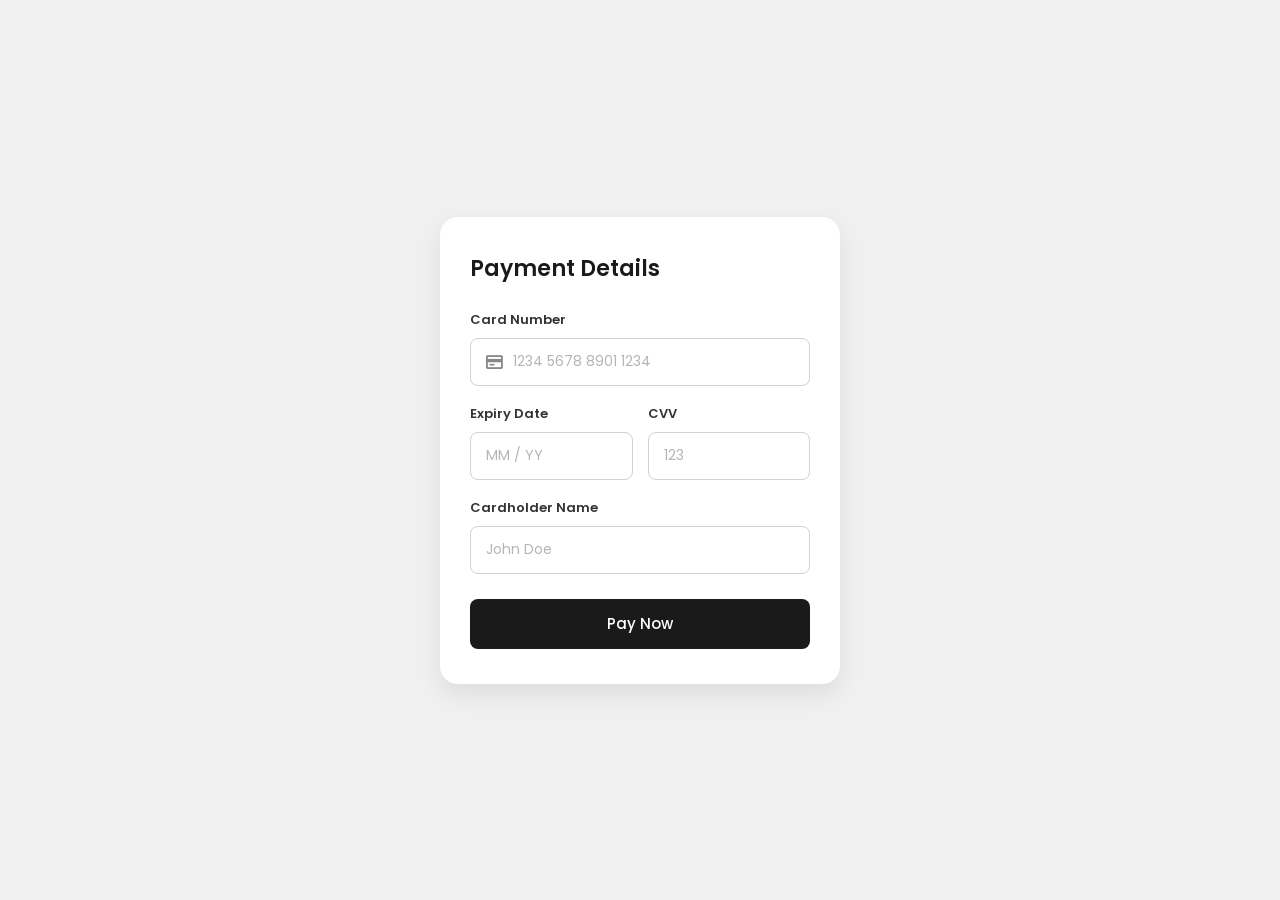
<file: index.html>
<!DOCTYPE html>
<html lang="en">

<head>
    <meta charset="UTF-8" />
    <meta http-equiv="X-UA-Compatible" content="IE=edge" />
    <meta name="viewport" content="width=device-width, initial-scale=1.0" />
    <title>Credit Card UI</title>
    <link rel="stylesheet" href="style.css" />
    <link href="https://unpkg.com/boxicons@2.1.2/css/boxicons.min.css" rel="stylesheet" />
</head>

<body>
    <div class="container">
        <header>Payment Details</header>
        <form action="success.html">

            <div class="input-field">
                <label>Card Number</label>
                <i class="bx bx-credit-card card-icon"></i>
                <input type="text" placeholder="1234 5678 8901 1234" class="card-number" maxlength="19" />
                <span class="error">
                    <i class="bx bx-error-circle error-icon"></i>
                    <p class="error-text">Enter a valid 16-digit card number</p>
                </span>
            </div>

            <div class="row">
                <div class="input-field">
                    <label>Expiry Date</label>
                    <input type="text" placeholder="MM / YY" class="expiry" maxlength="7" />
                    <span class="error">
                        <i class="bx bx-error-circle error-icon"></i>
                        <p class="error-text">Use MM/YY format</p>
                    </span>
                </div>

                <div class="input-field">
                    <label>CVV</label>
                    <input type="text" placeholder="123" class="cvv" maxlength="4" />
                    <span class="error">
                        <i class="bx bx-error-circle error-icon"></i>
                        <p class="error-text">Enter a 3-digit CVV</p>
                    </span>
                </div>
            </div>

            <div class="input-field">
                <label>Cardholder Name</label>
                <input type="text" placeholder="John Doe" class="card-name" />
                <span class="error">
                    <i class="bx bx-error-circle error-icon"></i>
                    <p class="error-text">Please enter the cardholder name</p>
                </span>
            </div>

            <div class="input-field button">
                <input type="submit" value="Pay Now" />
            </div>
        </form>
    </div>

    <!-- JavaScript -->
    <script src="script.js"></script>
</body>

</html>
</file>
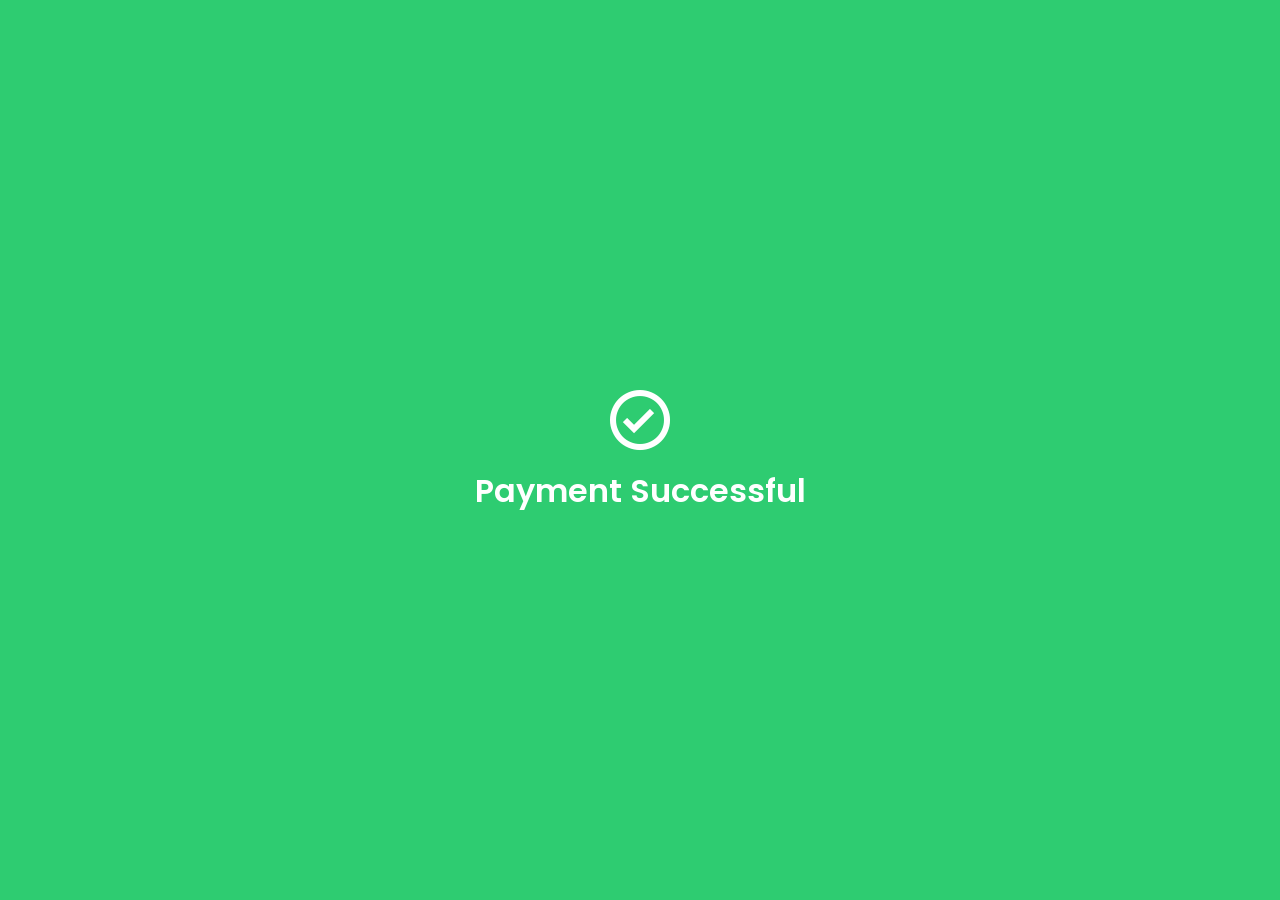
<file: success.html>
<!DOCTYPE html>
<html lang="en">

<head>
    <meta charset="UTF-8" />
    <meta name="viewport" content="width=device-width, initial-scale=1.0" />
    <title>Payment Successful</title>
    <link rel="stylesheet" href="success.css" />
    <link href="https://unpkg.com/boxicons@2.1.2/css/boxicons.min.css" rel="stylesheet" />
</head>

<body>
    <i class="bx bx-check-circle"></i>
    <h1>Payment Successful</h1>
</body>

</html>
</file>
<file: style.css>
/* Google Fonts - Poppins */
@import url("https://fonts.googleapis.com/css2?family=Poppins:wght@300;400;500;600&display=swap");

* {
    margin: 0;
    padding: 0;
    box-sizing: border-box;
    font-family: "Poppins", sans-serif;
}

body {
    min-height: 100vh;
    display: flex;
    align-items: center;
    justify-content: center;
    background: #f0f0f0;
}

.container {
    position: relative;
    max-width: 400px;
    width: 100%;
    padding: 35px 30px;
    border-radius: 18px;
    background-color: #fff;
    box-shadow: 0 10px 25px rgba(0, 0, 0, 0.08);
}

.container header {
    font-size: 22px;
    font-weight: 600;
    color: #1a1a1a;
}

.container form {
    margin-top: 25px;
}

.input-field {
    position: relative;
    width: 100%;
    margin-bottom: 18px;
}

.input-field label {
    display: block;
    font-size: 13px;
    font-weight: 600;
    color: #333;
    margin-bottom: 8px;
}

/* Side-by-side layout for Expiry Date and CVV */
.row {
    display: flex;
    gap: 15px;
}

.input-field input {
    height: 48px;
    width: 100%;
    outline: none;
    border-radius: 8px;
    padding: 0 15px;
    border: 1px solid #d1d1d1;
    background-color: #fff;
    font-size: 14px;
    color: #333;
}

.input-field input::placeholder {
    color: #b5b5b5;
}

/* Extra left padding on Card Number input to make room for the card icon */
.input-field input.card-number {
    padding-left: 42px;
}

.input-field .card-icon {
    position: absolute;
    left: 14px;
    top: 52px;
    transform: translateY(-50%);
    font-size: 20px;
    color: #888;
}

/* Red border when input has the invalid class */
.input-field input.invalid {
    border-color: #d93025;
}

/* Default state for error messages */
.input-field .error {
    display: none;
    align-items: center;
    margin-top: 6px;
    color: #d93025;
    font-size: 12px;
}

/* Show error message when input has the invalid class */
.input-field input.invalid + .error,
.input-field input.invalid ~ .error {
    display: flex;
}

.error .error-icon {
    margin-right: 6px;
    font-size: 15px;
}

.button {
    margin: 25px 0 0;
}

.button input {
    color: #fff;
    font-size: 15px;
    font-weight: 500;
    background-color: #1a1a1a;
    border: none;
    cursor: pointer;
    transition: all 0.3s ease;
    height: 50px;
}

.button input:hover {
    background-color: #333;
}
</file>
<file: success.css>
@import url("https://fonts.googleapis.com/css2?family=Poppins:wght@500;600&display=swap");

* {
    margin: 0;
    padding: 0;
    box-sizing: border-box;
    font-family: "Poppins", sans-serif;
}

body {
    min-height: 100vh;
    display: flex;
    flex-direction: column;
    align-items: center;
    justify-content: center;
    background-color: #2ecc71;
    color: #ffffff;
    text-align: center;
}

i {
    font-size: 72px;
    margin-bottom: 10px;
}

h1 {
    font-size: 32px;
    font-weight: 600;
}
</file>
